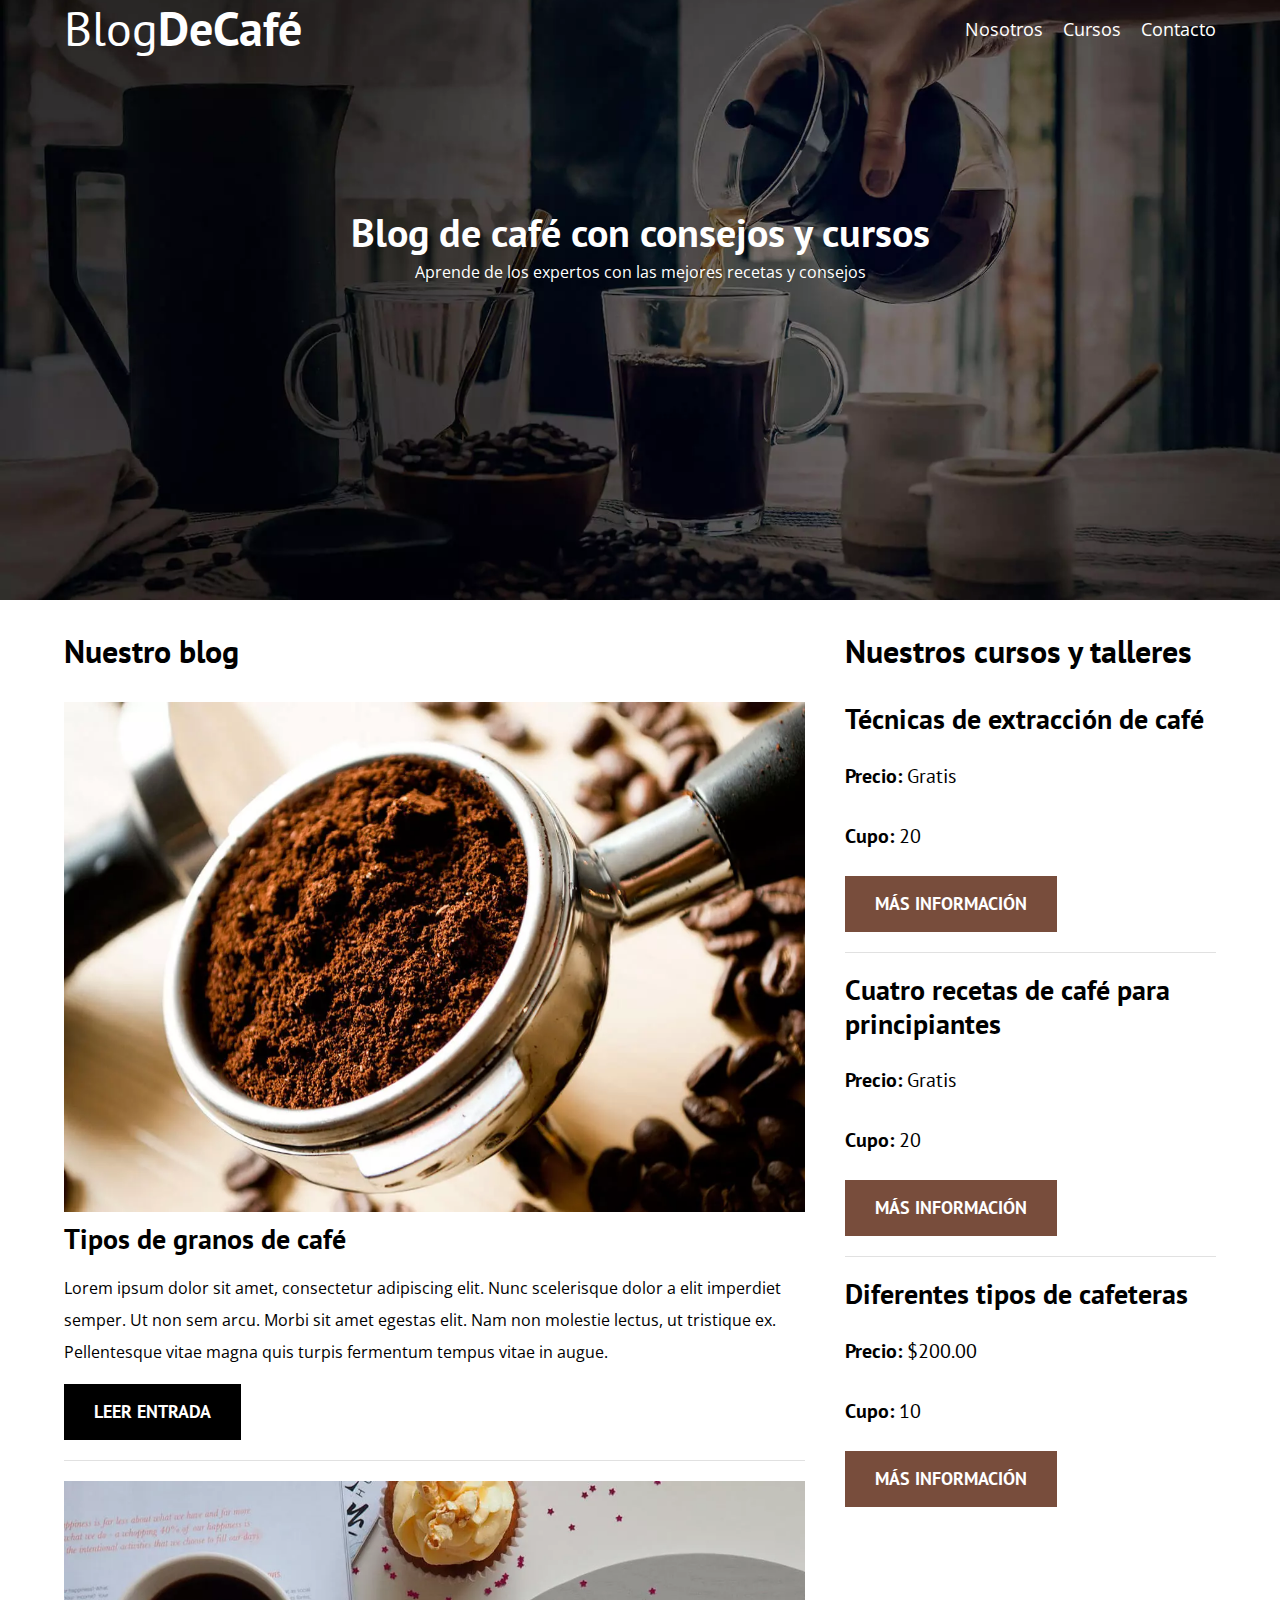
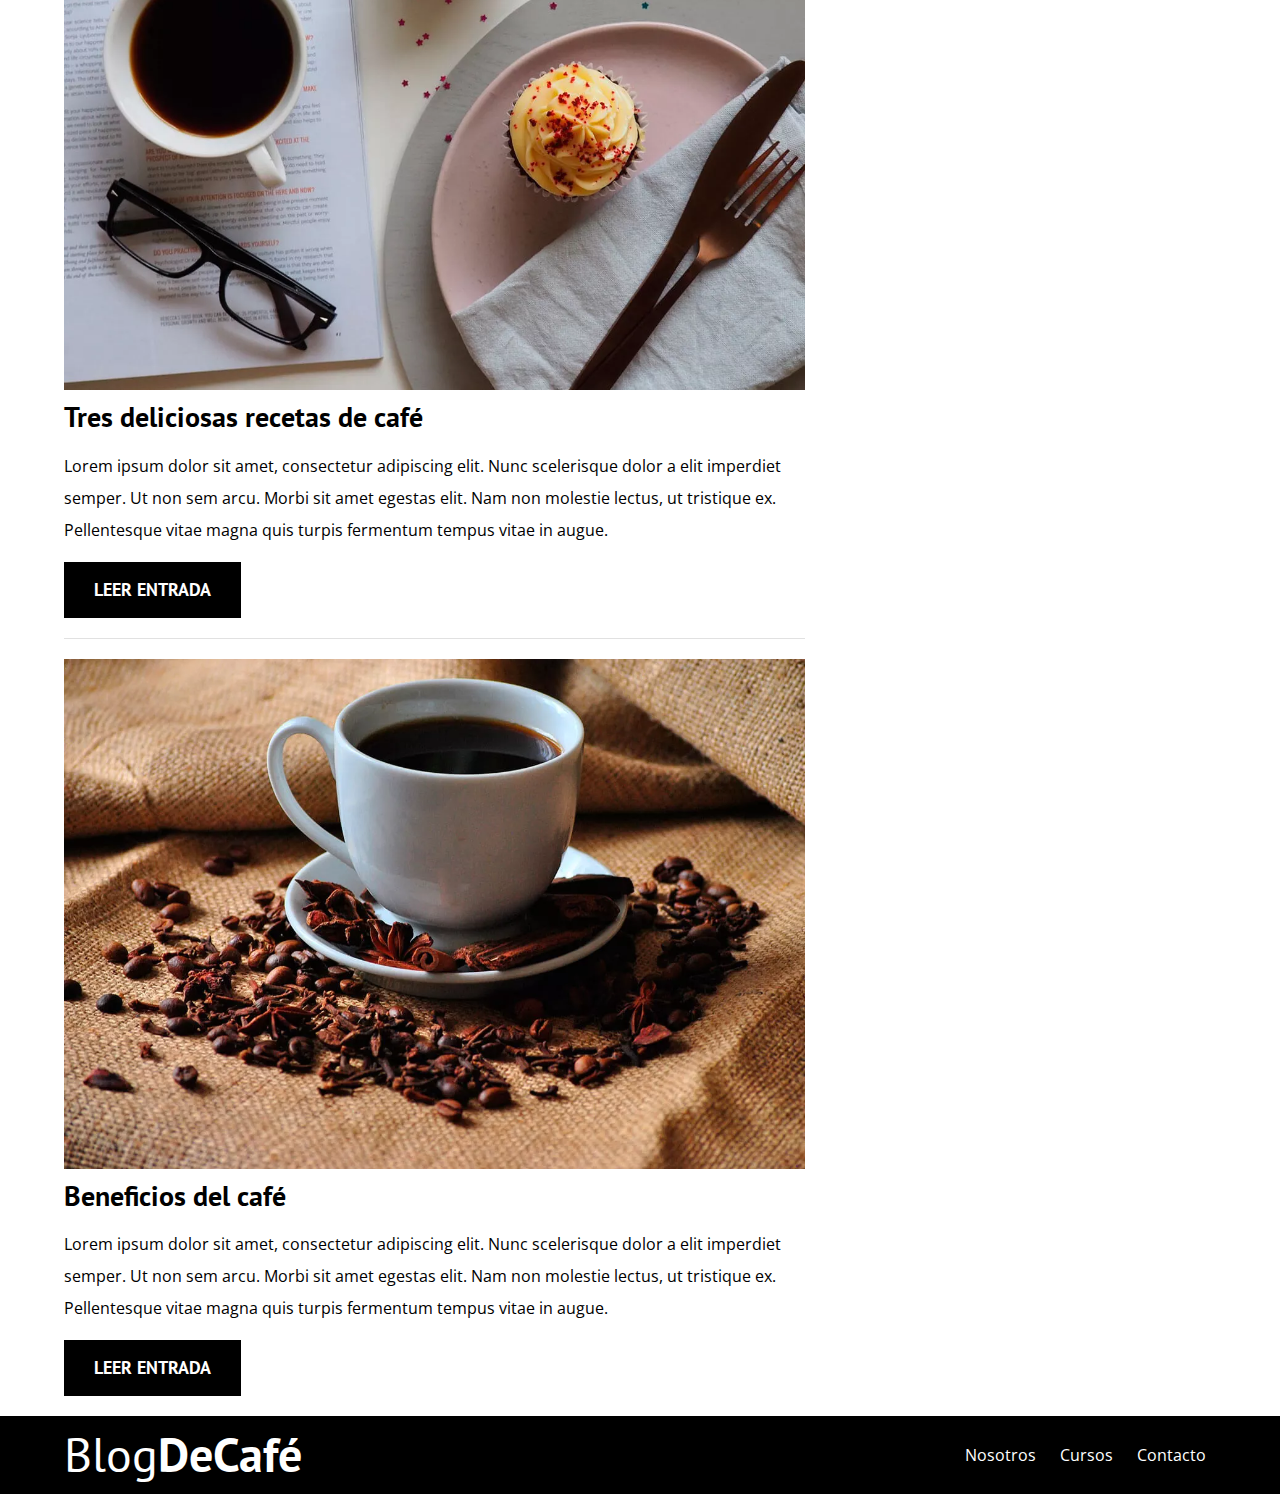
<file: index.html>
<!DOCTYPE html>
<html lang="en">
<head>
    <meta charset="UTF-8">
    <meta http-equiv="X-UA-Compatible" content="IE=edge">
    <meta name="viewport" content="width=device-width, initial-scale=1.0">
    <title>Blog de Café</title>
    <link rel="preconnect" href="https://fonts.gstatic.com">
    <!-- Prefetch -->
    <link rel="prefetch" href="nosotros.html" as="document">

    <!--Preload-->
    <link rel="preload" href="css/normalize.css" as="style">
    <link rel="stylesheet" href="css/normalize.css">  <!--Añadiendo normalize-->

    <link rel="preload" href="https://fonts.googleapis.com/css2?family=Open+Sans&family=PT+Sans:wght@400;700&display=swap" crossorigin="crossorigin" as="font">
    <link href="https://fonts.googleapis.com/css2?family=Open+Sans&family=PT+Sans:wght@400;700&display=swap" rel="stylesheet"> <!--Para una fuente externa-->

    <link rel="preload" href="css/styles.css">
    <link rel="stylesheet" href="css/styles.css" as="style">     <!--Estilos-->
</head>
<body>
    <header class="header">
        <div class="contenedor">
            <div class="barra">
                <a class="logo" href="index.html">
                    <h1 class="logo__nombre no-margin centrar-texto">Blog<span class="logo__bold">DeCafé</span></h1>
                </a>
                <nav class="navegacion centrar-texto">
                    <a href="nosotros.html" class="navegacion__enlace">Nosotros</a>
                    <a href="cursos.html" class="navegacion__enlace">Cursos</a>
                    <a href="contacto.html" class="navegacion__enlace">Contacto</a>
                </nav>
            </div>
        </div>

        <div class="header__texto">
            <h2 class="no-margin">Blog de café con consejos y cursos</h2>
            <p class="no-margin">Aprende de los expertos con las mejores recetas y consejos</p>
        </div>
    </header>

    <div class="contenedor contenido-principal">
        <main class="blog">
            <h3>Nuestro blog</h3>

            <article class="entrada">       <!--Esta etiqueta es para añadir entradas de blogs o noticias-->
                <div class="entrada__imagen">   <!--Aquí va la imagen de la entrada-->
                    <picture>                   <!-- Mejor performance, carga más rápido una webp-->
                        <source loading="lazy" srcset="img/blog1.webp" type="image/webp">
                        <img loading="lazy" src="img/blog1.jpg" alt="imagen blog">
                    </picture>
                </div>

                <div class="entrada__contenido">         <!--Aquí va el contenido de la entrada-->
                    <h4 class="no-margin">Tipos de granos de café</h4>
                    <p>Lorem ipsum dolor sit amet, consectetur adipiscing elit. Nunc scelerisque dolor a elit imperdiet semper. Ut non sem arcu. Morbi sit amet egestas elit. Nam non molestie lectus, ut tristique ex. Pellentesque vitae magna quis turpis fermentum tempus vitae in augue.</p>
                    <a href="entrada.html" class="boton boton--primario">Leer entrada</a>       <!--Enlace para leer la entrada-->
                </div>
            </article>

            <article class="entrada">       <!--Esta etiqueta es para añadir entradas de blogs o noticias-->
                <div class="entrada__imagen">   <!--Aquí va la imagen de la entrada-->
                    <picture>                   <!-- Mejor performance, carga más rápido una webp-->
                        <source loading="lazy" srcset="img/blog2.webp" type="image/webp">
                        <img loading="lazy" src="img/blog2.jpg" alt="imagen blog">
                    </picture>
                </div>

                <div class="entrada__contenido">         <!--Aquí va el contenido de la entrada-->
                    <h4 class="no-margin">Tres deliciosas recetas de café</h4>
                    <p>Lorem ipsum dolor sit amet, consectetur adipiscing elit. Nunc scelerisque dolor a elit imperdiet semper. Ut non sem arcu. Morbi sit amet egestas elit. Nam non molestie lectus, ut tristique ex. Pellentesque vitae magna quis turpis fermentum tempus vitae in augue.</p>
                    <a href="entrada1.html" class="boton boton--primario">Leer entrada</a>       <!--Enlace para leer la entrada-->
                </div>
            </article>

            <article class="entrada">       <!--Esta etiqueta es para añadir entradas de blogs o noticias-->
                <div class="entrada__imagen">   <!--Aquí va la imagen de la entrada-->
                    <picture>                   <!-- Mejor performance, carga más rápido una webp-->
                        <source loading="lazy" srcset="img/blog3.webp" type="image/webp">
                        <img loading="lazy" src="img/blog3.jpg" alt="imagen blog">
                    </picture>
                </div>

                <div class="entrada__contenido">         <!--Aquí va el contenido de la entrada-->
                    <h4 class="no-margin">Beneficios del café</h4>
                    <p>Lorem ipsum dolor sit amet, consectetur adipiscing elit. Nunc scelerisque dolor a elit imperdiet semper. Ut non sem arcu. Morbi sit amet egestas elit. Nam non molestie lectus, ut tristique ex. Pellentesque vitae magna quis turpis fermentum tempus vitae in augue.</p>
                    <a href="entrada2.html" class="boton boton--primario">Leer entrada</a>       <!--Enlace para leer la entrada-->
                </div>
            </article>
        </main>
        <aside class="sidebar">
            <h3>Nuestros cursos y talleres</h3>

            <ul class="cursos no-padding">            <!--Lista no oordenada. Útil para cuando tenermos listas de varios contenidos. "ul" proporciona las viñetas como puntitos-->
                <li class="widget-curso">             <!--Entradas de la lista-->
                    <h4 class="no-margin">Técnicas de extracción de café</h4>
                    <p class="widget-curso__label">Precio: 
                        <span class="widget-curso__info">Gratis</span>
                    </p>
                    <p class="widget-curso__label">Cupo: 
                        <span class="widget-curso__info">20</span>
                    </p>
                    <a href="entrada.html" class="boton boton--secundario">Más información</a>
                </li>

                <li class="widget-curso">           <!--Entradas de la lista-->
                    <h4 class="no-margin">Cuatro recetas de café para principiantes</h4>
                    <p class="widget-curso__label">Precio: 
                        <span class="widget-curso__info">Gratis</span>
                    </p>
                    <p class="widget-curso__label">Cupo: 
                        <span class="widget-curso__info">20</span>
                    </p>
                    <a href="entrada.html" class="boton boton--secundario">Más información</a>
                </li>

                <li class="widget-curso">           <!--Entradas de la lista-->
                    <h4 class="no-margin">Diferentes tipos de cafeteras</h4>
                    <p class="widget-curso__label">Precio: 
                        <span class="widget-curso__info">$200.00</span>
                    </p>
                    <p class="widget-curso__label">Cupo: 
                        <span class="widget-curso__info">10</span>
                    </p>
                    <a href="entrada.html" class="boton boton--secundario">Más información</a>
                </li>
            </ul>
        </aside>
    </div>
    <footer class="footer">
        <div class="contenedor barra--footer">
            <a href="index.html" class="logo--footer">
                <h1 class="logo__nombre no-margin logo__nombre--footer">Blog<span class="logo__bold">DeCafé</span></h1>
            </a>
            <nav class="navegacion__footer">
                <a href="nosotros.html" class="boton__footer">Nosotros</a>
                <a href="cursos.html" class="boton__footer">Cursos</a>
                <a href="contacto.html" class="boton__footer">Contacto</a>
            </nav>
        </div>
    </footer>
    <!-- Por regla, los archivos JavaScript se agregan al final antes de que se cierre el body -->
    <script src="js/modernizr.js"></script>
</body>
</html>
</file>
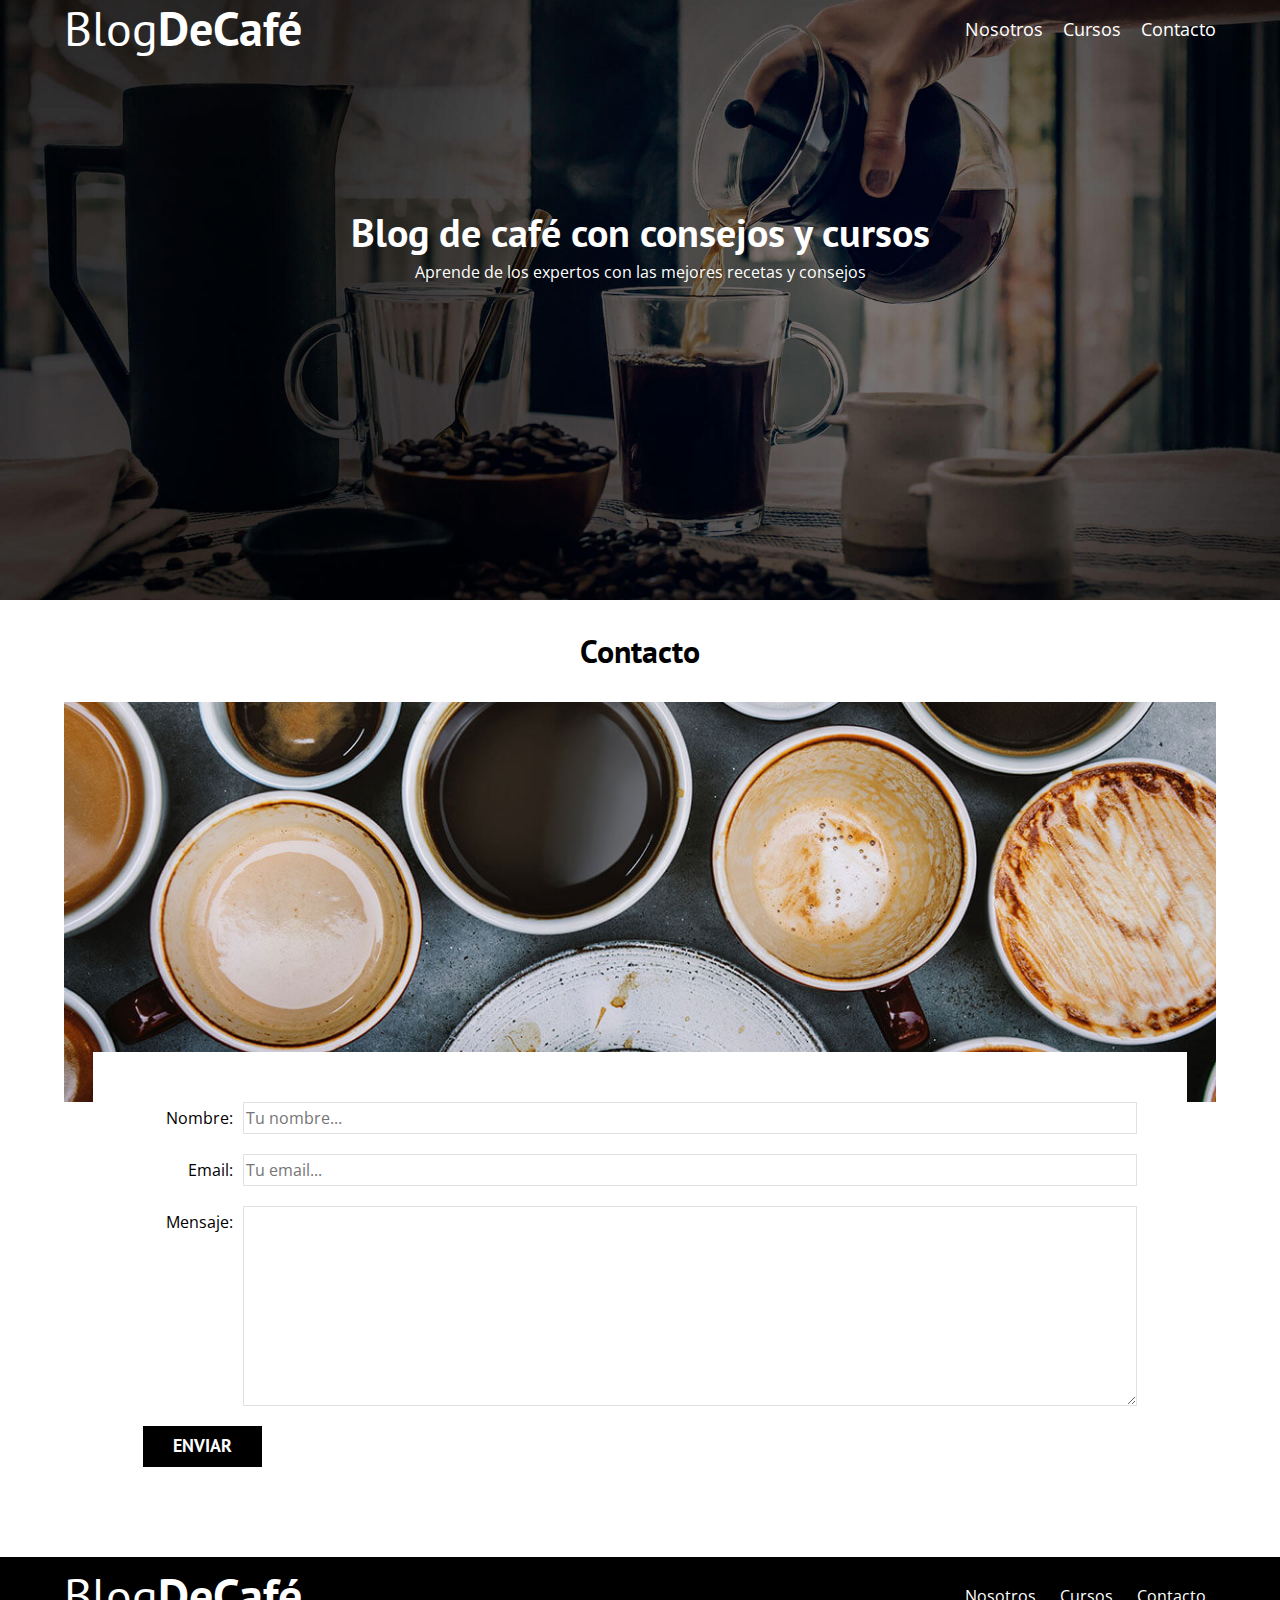
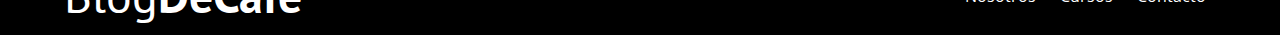
<file: contacto.html>
<!DOCTYPE html>
<html lang="en">
<head>
    <meta charset="UTF-8">
    <meta http-equiv="X-UA-Compatible" content="IE=edge">
    <meta name="viewport" content="width=device-width, initial-scale=1.0">
    <title>Blog de Café</title>
    <link rel="stylesheet" href="css/normalize.css">  <!--Añadiendo normalize-->
    <link rel="preconnect" href="https://fonts.gstatic.com">
    <link href="https://fonts.googleapis.com/css2?family=Open+Sans&family=PT+Sans:wght@400;700&display=swap" rel="stylesheet"> 
    <link rel="stylesheet" href="css/styles.css">     <!--Estilos-->
</head>
<body>
    <header class="header">
        <div class="contenedor">
            <div class="barra">
                <a class="logo" href="index.html">
                    <h1 class="logo__nombre no-margin centrar-texto">Blog<span class="logo__bold">DeCafé</span></h1>
                </a>
                <nav class="navegacion centrar-texto">
                    <a href="nosotros.html" class="navegacion__enlace">Nosotros</a>
                    <a href="cursos.html" class="navegacion__enlace">Cursos</a>
                    <a href="contacto.html" class="navegacion__enlace">Contacto</a>
                </nav>
            </div>
        </div>

        <div class="header__texto">
            <h2 class="no-margin">Blog de café con consejos y cursos</h2>
            <p class="no-margin">Aprende de los expertos con las mejores recetas y consejos</p>
        </div>
    </header>

    <main class="contenedor">
        <h3 class="centrar-texto">Contacto</h3>
        <div class="contacto-bg"></div>         <!--Para poner imágenes de fondo es mejor colocarlas en el css, por eso sólo pusimos un div sin la imagen-->
        
        <form class="formulario">
            <div class="campo">                             <!--Campo del cuestionario-->
                <label class="campo__label" for="nombre">Nombre: </label>
                <input class="campo__field" type="text" placeholder="Tu nombre..." id="nombre">
            </div>

            <div class="campo">                             <!--Campo del cuestionario-->
                <label class="campo__label" for="email">Email: </label>
                <input class="campo__field" type="email" placeholder="Tu email..." id="email">
            </div>

            <div class="campo">                             <!--Campo del cuestionario-->
                <label class="campo__label" for="mensaje">Mensaje: </label>
                <textarea class="campo__field campo__field--textarea" id="mensaje" >
                </textarea>
            </div>

            <div class="campo">
                <input type="submit" value="Enviar" class="boton boton--primario">        <!--Botón de Enviar-->
            </div>
        </form>
    </main>
    <footer class="footer">
        <div class="contenedor barra--footer">
            <a href="index.html" class="logo--footer">
                <h1 class="logo__nombre no-margin logo__nombre--footer">Blog<span class="logo__bold">DeCafé</span></h1>
            </a>
            <nav class="navegacion__footer">
                <a href="nosotros.html" class="boton__footer">Nosotros</a>
                <a href="cursos.html" class="boton__footer">Cursos</a>
                <a href="contacto.html" class="boton__footer">Contacto</a>
            </nav>
        </div>
    </footer>
</body>
</html>
</file>
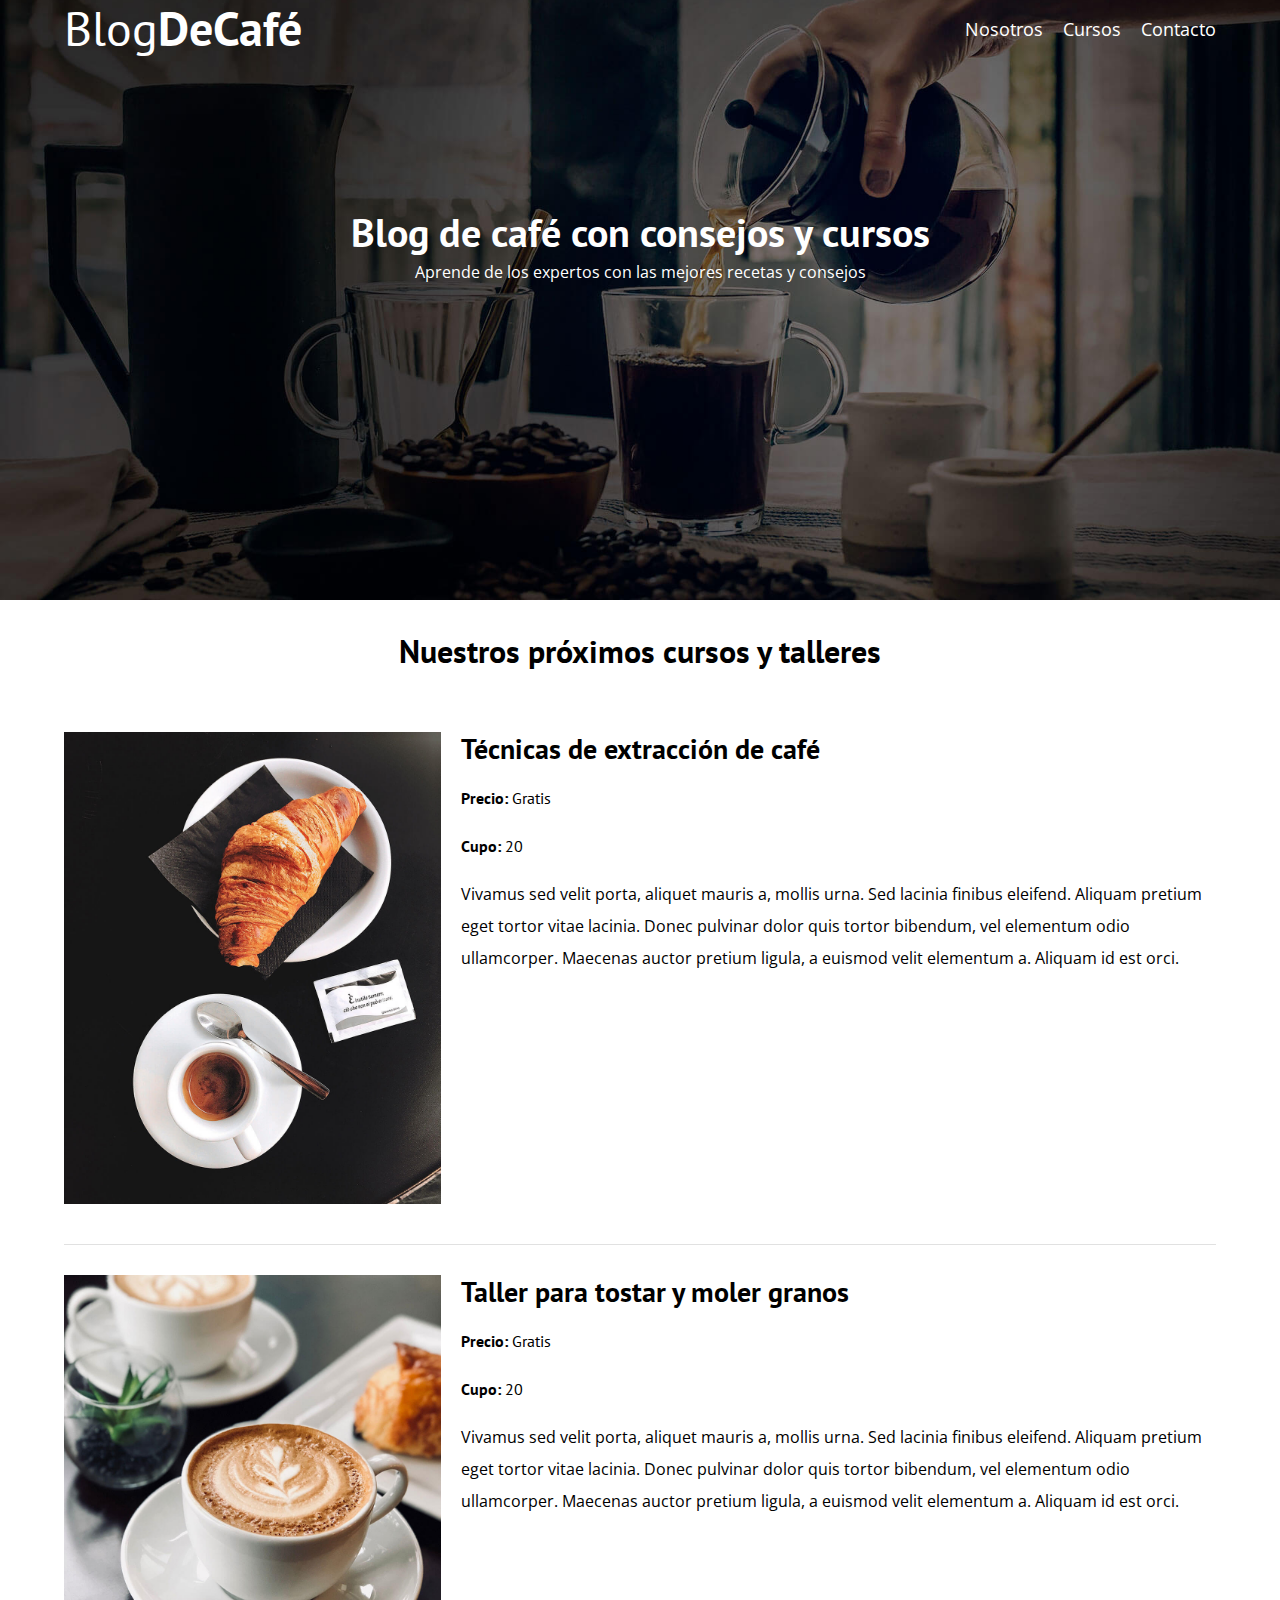
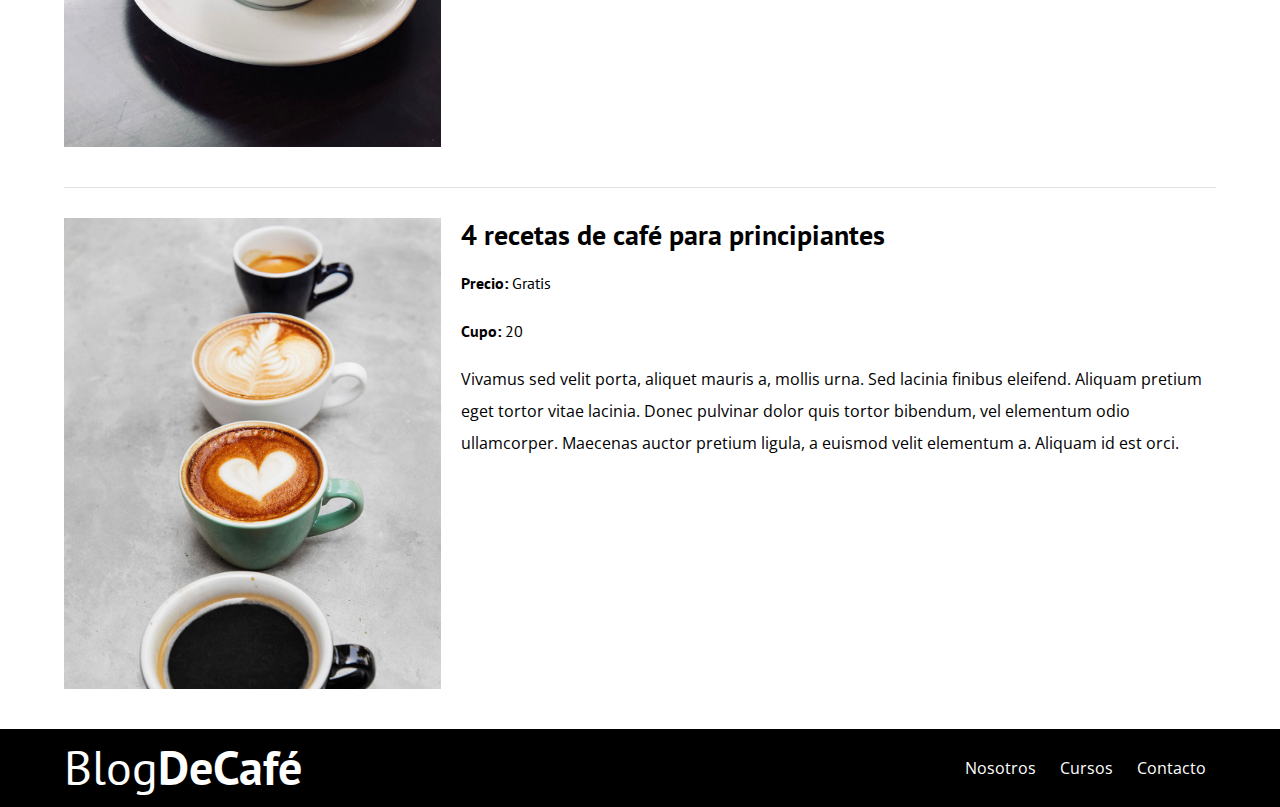
<file: cursos.html>
<!DOCTYPE html>
<html lang="en">
<head>
    <meta charset="UTF-8">
    <meta http-equiv="X-UA-Compatible" content="IE=edge">
    <meta name="viewport" content="width=device-width, initial-scale=1.0">
    <title>Blog de Café</title>
    <link rel="stylesheet" href="css/normalize.css">  <!--Añadiendo normalize-->
    <link rel="preconnect" href="https://fonts.gstatic.com">
    <link href="https://fonts.googleapis.com/css2?family=Open+Sans&family=PT+Sans:wght@400;700&display=swap" rel="stylesheet"> 
    <link rel="stylesheet" href="css/styles.css">     <!--Estilos-->
</head>
<body>
    <header class="header">
        <div class="contenedor">
            <div class="barra">
                <a class="logo" href="index.html">
                    <h1 class="logo__nombre no-margin centrar-texto">Blog<span class="logo__bold">DeCafé</span></h1>
                </a>
                <nav class="navegacion centrar-texto">
                    <a href="nosotros.html" class="navegacion__enlace">Nosotros</a>
                    <a href="cursos.html" class="navegacion__enlace">Cursos</a>
                    <a href="contacto.html" class="navegacion__enlace">Contacto</a>
                </nav>
            </div>
        </div>

        <div class="header__texto">
            <h2 class="no-margin">Blog de café con consejos y cursos</h2>
            <p class="no-margin">Aprende de los expertos con las mejores recetas y consejos</p>
        </div>
    </header>

    <main class="contenedor">
        <h3 class="centrar-texto">Nuestros próximos cursos y talleres</h3>

        <div class="curso">             <!--Entradas de la lista-->
            <div class="curso__imagen">
                <img src="img/curso1.jpg" alt="curso1">
            </div>
            <div class="curso__informacion">
                <h4 class="no-margin">Técnicas de extracción de café</h4>
                <p class="curso__label">Precio: 
                    <span class="widget-curso__info">Gratis</span>
                </p>
                <p class="curso__label">Cupo: 
                    <span class="widget-curso__info">20</span>
                </p>
                <p class="curso__descripcion">
                    Vivamus sed velit porta, aliquet mauris a, mollis urna. Sed lacinia finibus eleifend. Aliquam pretium eget tortor vitae lacinia. Donec pulvinar dolor quis tortor bibendum, vel elementum odio ullamcorper. Maecenas auctor pretium ligula, a euismod velit elementum a. Aliquam id est orci. 
                </p>
            </div> <!--Curso información-->
        </div> <!--Curso-->
        
        <div class="curso">             <!--Entradas de la lista-->
            <div class="curso__imagen">
                <img src="img/curso2.jpg" alt="curso1">
            </div>
            <div class="curso__informacion">
                <h4 class="no-margin">Taller para tostar y moler granos</h4>
                <p class="curso__label">Precio: 
                    <span class="widget-curso__info">Gratis</span>
                </p>
                <p class="curso__label">Cupo: 
                    <span class="widget-curso__info">20</span>
                </p>
                <p class="curso__descripcion">
                    Vivamus sed velit porta, aliquet mauris a, mollis urna. Sed lacinia finibus eleifend. Aliquam pretium eget tortor vitae lacinia. Donec pulvinar dolor quis tortor bibendum, vel elementum odio ullamcorper. Maecenas auctor pretium ligula, a euismod velit elementum a. Aliquam id est orci. 
                </p>
            </div> <!--Curso información-->
        </div> <!--Curso-->

        <div class="curso">             <!--Entradas de la lista-->
            <div class="curso__imagen">
                <img src="img/curso3.jpg" alt="curso1">
            </div>
            <div class="curso__informacion">
                <h4 class="no-margin">4 recetas de café para principiantes</h4>
                <p class="curso__label">Precio: 
                    <span class="widget-curso__info">Gratis</span>
                </p>
                <p class="curso__label">Cupo: 
                    <span class="widget-curso__info">20</span>
                </p>
                <p class="curso__descripcion">
                    Vivamus sed velit porta, aliquet mauris a, mollis urna. Sed lacinia finibus eleifend. Aliquam pretium eget tortor vitae lacinia. Donec pulvinar dolor quis tortor bibendum, vel elementum odio ullamcorper. Maecenas auctor pretium ligula, a euismod velit elementum a. Aliquam id est orci.
                </p>
            </div> <!--Curso información-->
        </div> <!--Curso-->

    </main>
    <footer class="footer">
        <div class="contenedor barra--footer">
            <a href="index.html" class="logo--footer">
                <h1 class="logo__nombre no-margin logo__nombre--footer">Blog<span class="logo__bold">DeCafé</span></h1>
            </a>
            <nav class="navegacion__footer">
                <a href="nosotros.html" class="boton__footer">Nosotros</a>
                <a href="cursos.html" class="boton__footer">Cursos</a>
                <a href="contacto.html" class="boton__footer">Contacto</a>
            </nav>
        </div>
    </footer>
</body>
</html>
</file>
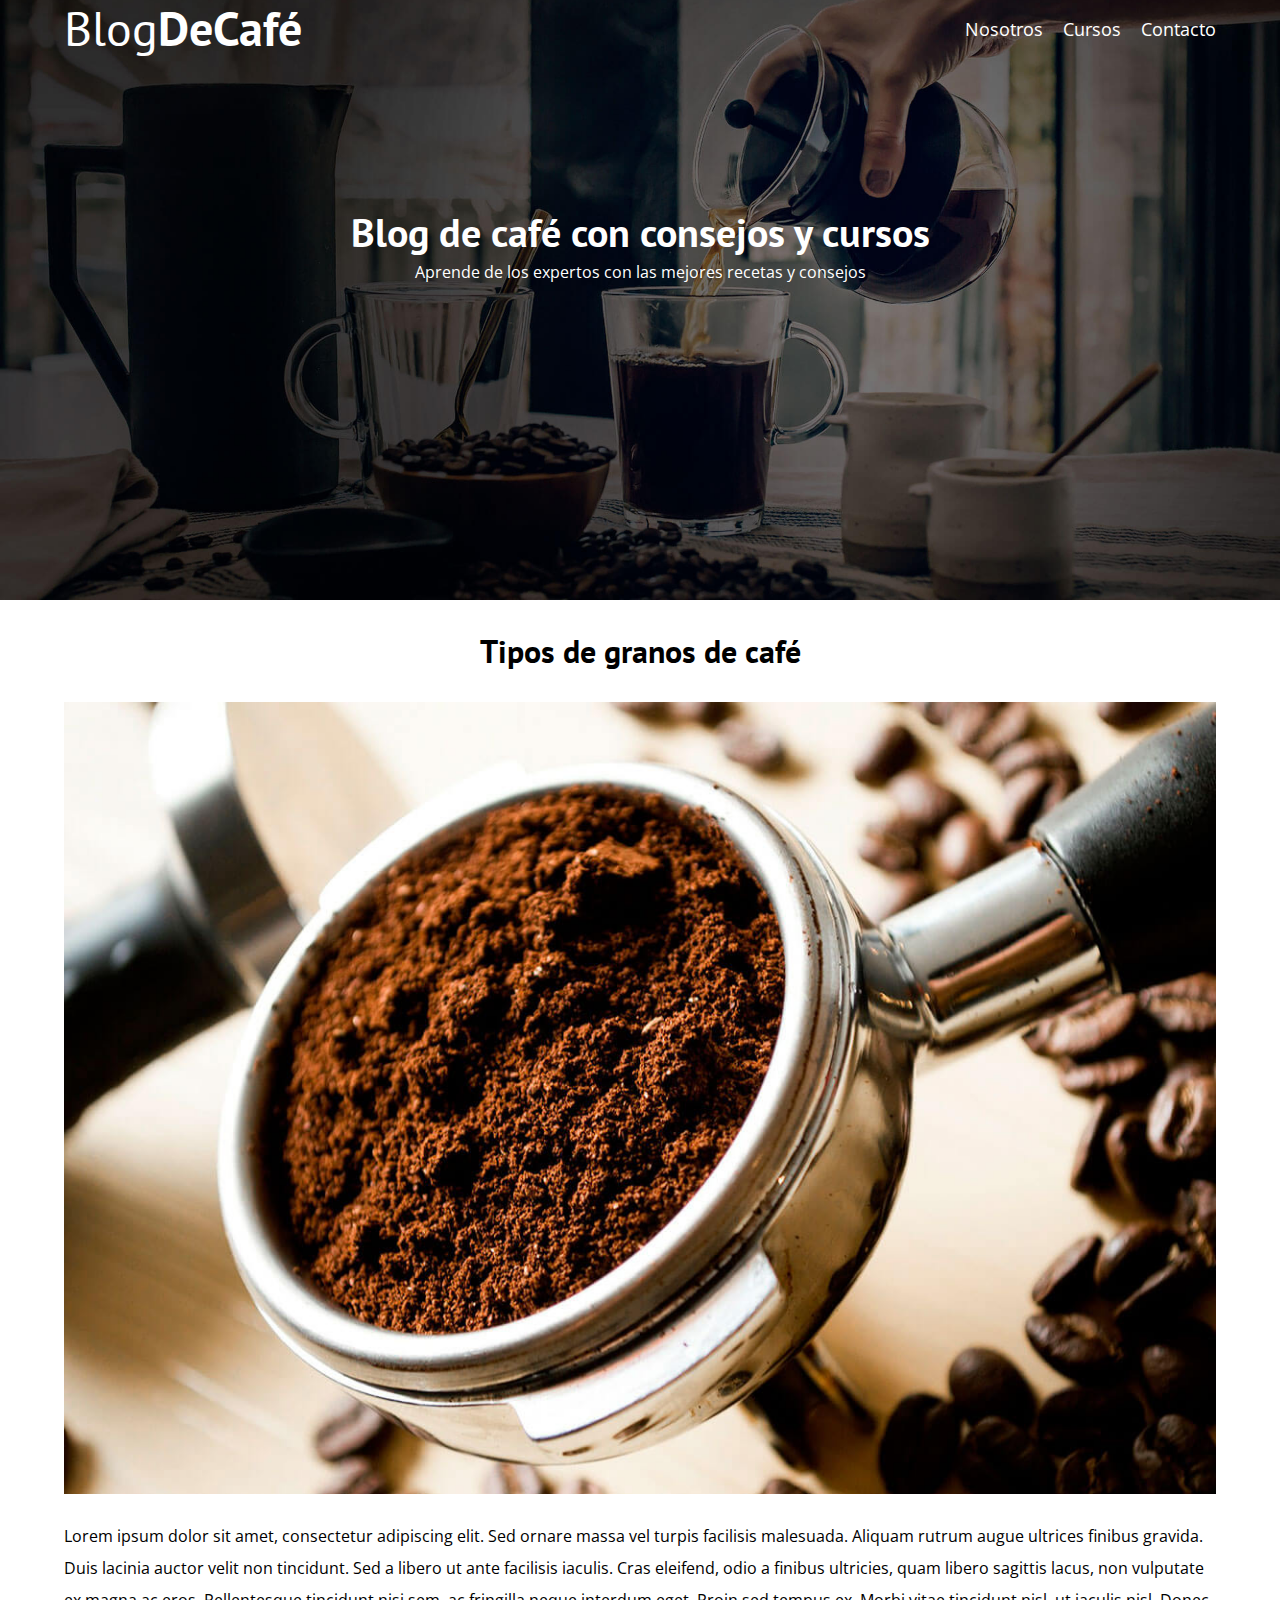
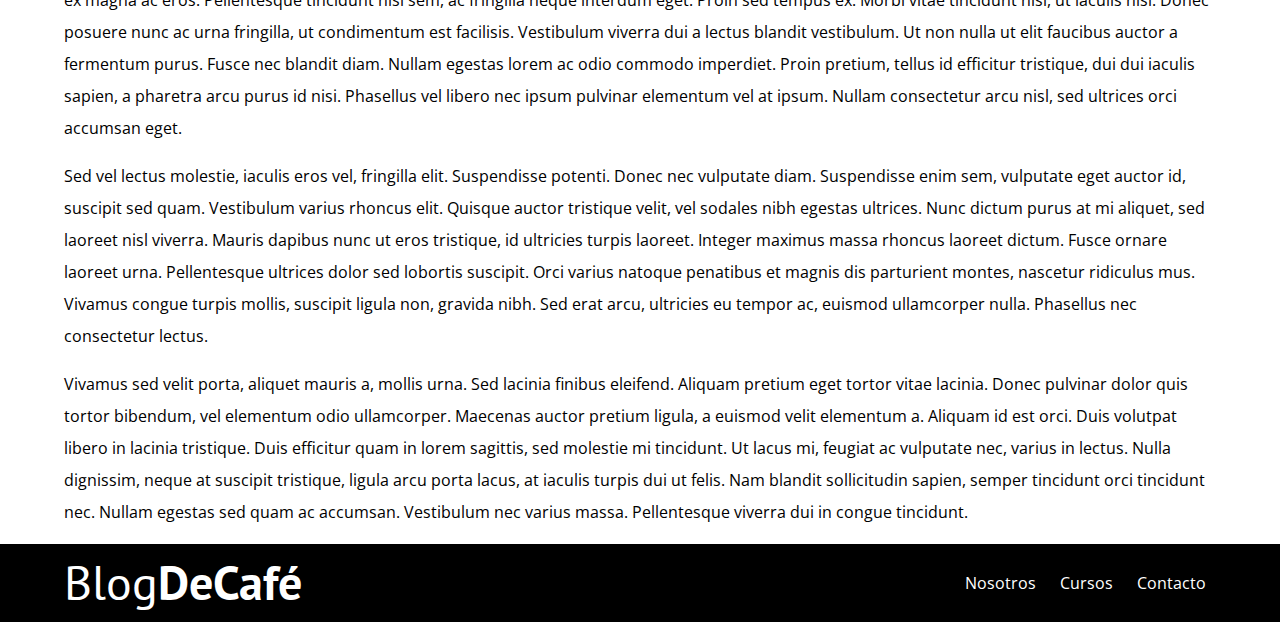
<file: entrada.html>
<!DOCTYPE html>
<html lang="en">
<head>
    <meta charset="UTF-8">
    <meta http-equiv="X-UA-Compatible" content="IE=edge">
    <meta name="viewport" content="width=device-width, initial-scale=1.0">
    <title>Blog de Café</title>
    <link rel="stylesheet" href="css/normalize.css">  <!--Añadiendo normalize-->
    <link rel="preconnect" href="https://fonts.gstatic.com">
    <link href="https://fonts.googleapis.com/css2?family=Open+Sans&family=PT+Sans:wght@400;700&display=swap" rel="stylesheet"> 
    <link rel="stylesheet" href="css/styles.css">     <!--Estilos-->
</head>
<body>
    <header class="header">
        <div class="contenedor">
            <div class="barra">
                <a class="logo" href="index.html">
                    <h1 class="logo__nombre no-margin centrar-texto">Blog<span class="logo__bold">DeCafé</span></h1>
                </a>
                <nav class="navegacion centrar-texto">
                    <a href="nosotros.html" class="navegacion__enlace">Nosotros</a>
                    <a href="cursos.html" class="navegacion__enlace">Cursos</a>
                    <a href="contacto.html" class="navegacion__enlace">Contacto</a>
                </nav>
            </div>
        </div>

        <div class="header__texto">
            <h2 class="no-margin">Blog de café con consejos y cursos</h2>
            <p class="no-margin">Aprende de los expertos con las mejores recetas y consejos</p>
        </div>
    </header>

    <main class="entrada-blog contenedor">
        <h3 class="centrar-texto">Tipos de granos de café</h3>
        <img class="entrada-blog__imagen" src="img/blog1.jpg" alt="entradablog">
        <p class="entrada-blog__texto">
            Lorem ipsum dolor sit amet, consectetur adipiscing elit. Sed ornare massa vel turpis facilisis malesuada. Aliquam rutrum augue ultrices finibus gravida. Duis lacinia auctor velit non tincidunt. Sed a libero ut ante facilisis iaculis. Cras eleifend, odio a finibus ultricies, quam libero sagittis lacus, non vulputate ex magna ac eros. Pellentesque tincidunt nisi sem, ac fringilla neque interdum eget. Proin sed tempus ex. Morbi vitae tincidunt nisl, ut iaculis nisl. Donec posuere nunc ac urna fringilla, ut condimentum est facilisis. Vestibulum viverra dui a lectus blandit vestibulum. Ut non nulla ut elit faucibus auctor a fermentum purus. Fusce nec blandit diam. Nullam egestas lorem ac odio commodo imperdiet. Proin pretium, tellus id efficitur tristique, dui dui iaculis sapien, a pharetra arcu purus id nisi. Phasellus vel libero nec ipsum pulvinar elementum vel at ipsum. Nullam consectetur arcu nisl, sed ultrices orci accumsan eget.
        </p>
        <p class="entrada-blog__texto">
            Sed vel lectus molestie, iaculis eros vel, fringilla elit. Suspendisse potenti. Donec nec vulputate diam. Suspendisse enim sem, vulputate eget auctor id, suscipit sed quam. Vestibulum varius rhoncus elit. Quisque auctor tristique velit, vel sodales nibh egestas ultrices. Nunc dictum purus at mi aliquet, sed laoreet nisl viverra. Mauris dapibus nunc ut eros tristique, id ultricies turpis laoreet. Integer maximus massa rhoncus laoreet dictum. Fusce ornare laoreet urna. Pellentesque ultrices dolor sed lobortis suscipit. Orci varius natoque penatibus et magnis dis parturient montes, nascetur ridiculus mus. Vivamus congue turpis mollis, suscipit ligula non, gravida nibh. Sed erat arcu, ultricies eu tempor ac, euismod ullamcorper nulla. Phasellus nec consectetur lectus.
        </p>
        <p class="entrada-blog__texto">
            Vivamus sed velit porta, aliquet mauris a, mollis urna. Sed lacinia finibus eleifend. Aliquam pretium eget tortor vitae lacinia. Donec pulvinar dolor quis tortor bibendum, vel elementum odio ullamcorper. Maecenas auctor pretium ligula, a euismod velit elementum a. Aliquam id est orci. Duis volutpat libero in lacinia tristique. Duis efficitur quam in lorem sagittis, sed molestie mi tincidunt. Ut lacus mi, feugiat ac vulputate nec, varius in lectus. Nulla dignissim, neque at suscipit tristique, ligula arcu porta lacus, at iaculis turpis dui ut felis. Nam blandit sollicitudin sapien, semper tincidunt orci tincidunt nec. Nullam egestas sed quam ac accumsan. Vestibulum nec varius massa. Pellentesque viverra dui in congue tincidunt. 
        </p>
    </main>
    <footer class="footer">
        <div class="contenedor barra--footer">
            <a href="index.html" class="logo--footer">
                <h1 class="logo__nombre no-margin logo__nombre--footer">Blog<span class="logo__bold">DeCafé</span></h1>
            </a>
            <nav class="navegacion__footer">
                <a href="nosotros.html" class="boton__footer">Nosotros</a>
                <a href="cursos.html" class="boton__footer">Cursos</a>
                <a href="contacto.html" class="boton__footer">Contacto</a>
            </nav>
        </div>
    </footer>
</body>
</html>
</file>
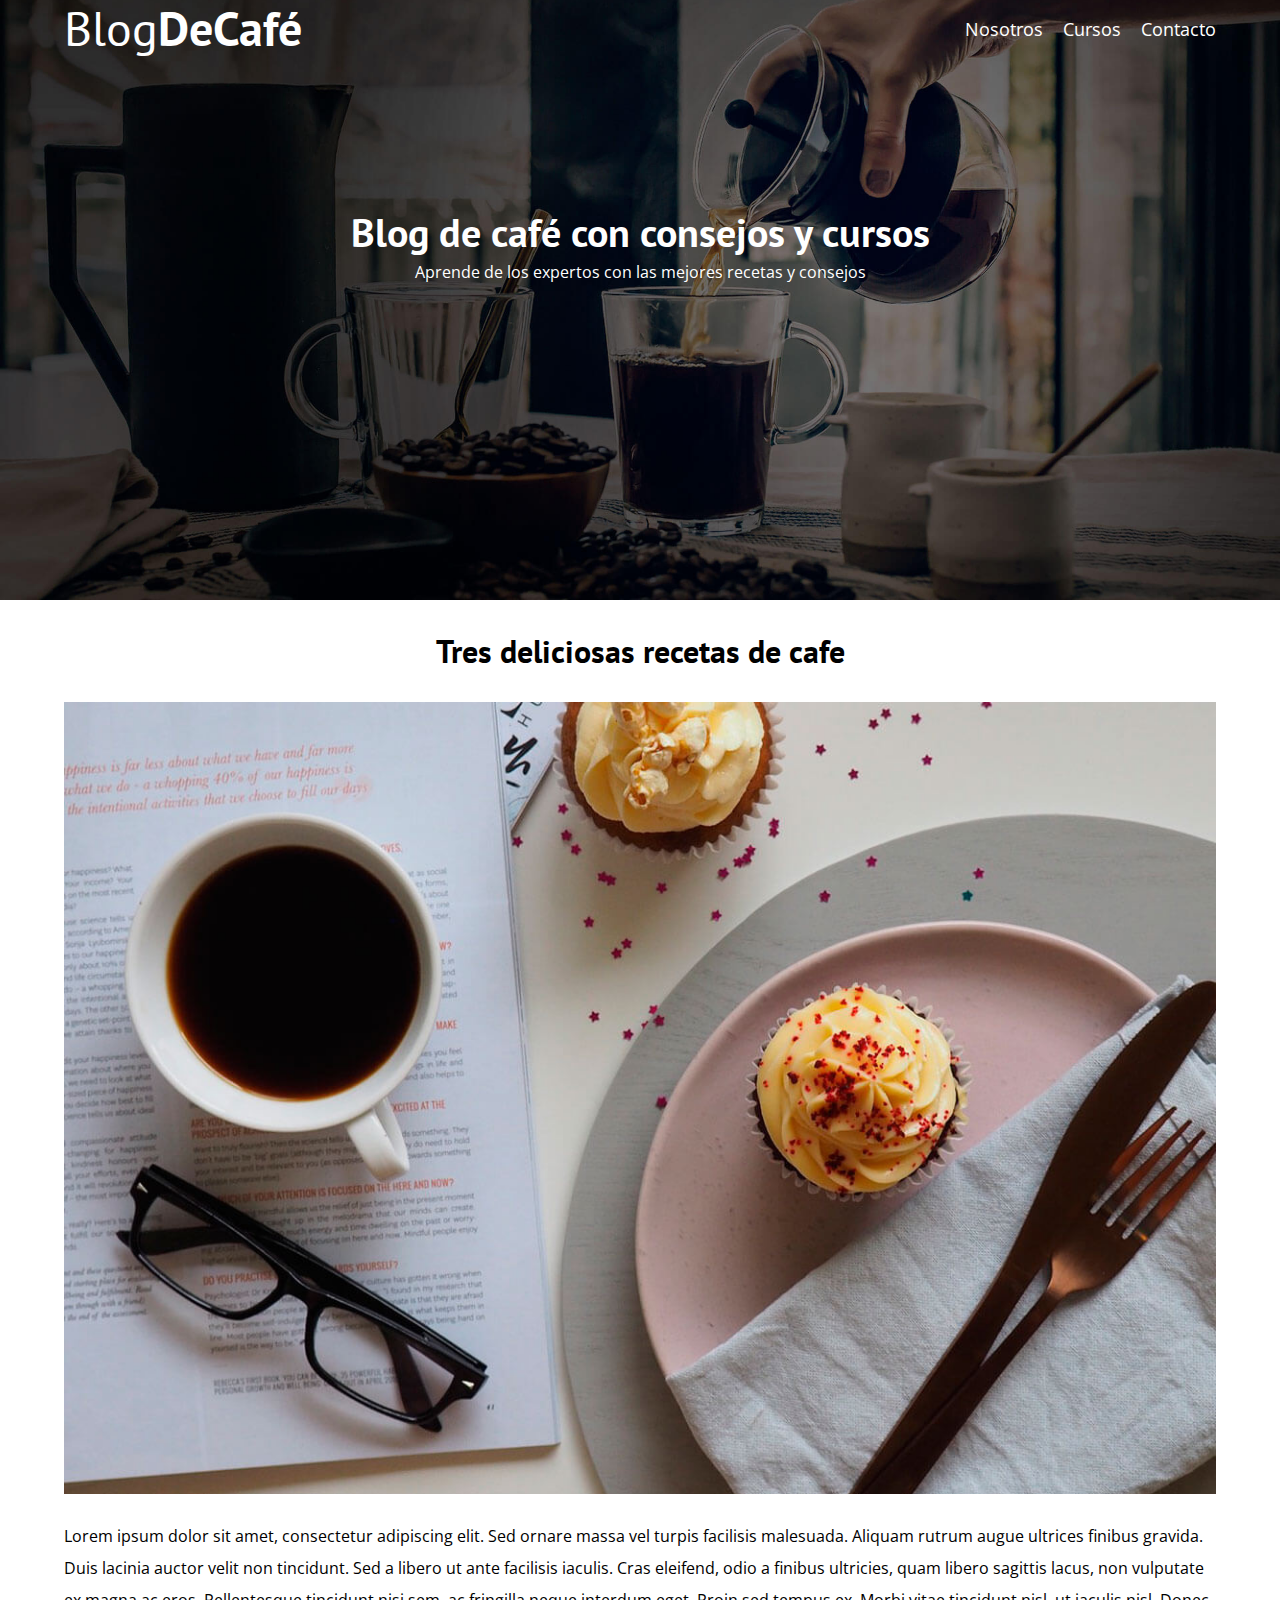
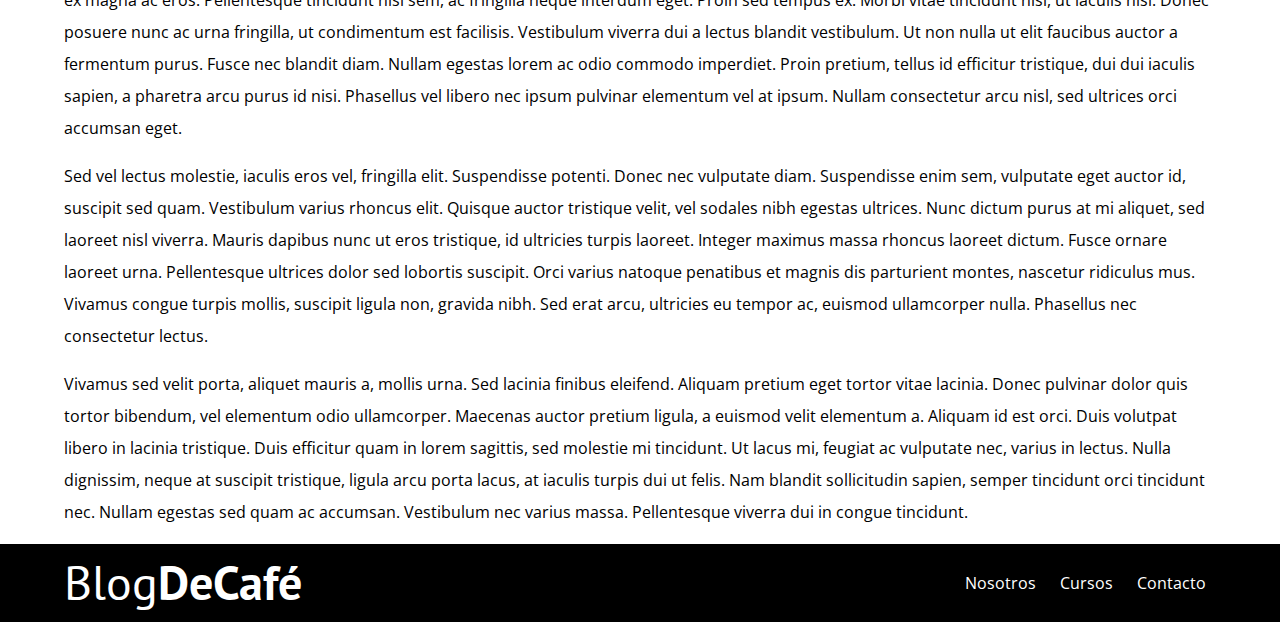
<file: entrada1.html>
<!DOCTYPE html>
<html lang="en">
<head>
    <meta charset="UTF-8">
    <meta http-equiv="X-UA-Compatible" content="IE=edge">
    <meta name="viewport" content="width=device-width, initial-scale=1.0">
    <title>Blog de Café</title>
    <link rel="stylesheet" href="css/normalize.css">  <!--Añadiendo normalize-->
    <link rel="preconnect" href="https://fonts.gstatic.com">
    <link href="https://fonts.googleapis.com/css2?family=Open+Sans&family=PT+Sans:wght@400;700&display=swap" rel="stylesheet"> 
    <link rel="stylesheet" href="css/styles.css">     <!--Estilos-->
</head>
<body>
    <header class="header">
        <div class="contenedor">
            <div class="barra">
                <a class="logo" href="index.html">
                    <h1 class="logo__nombre no-margin centrar-texto">Blog<span class="logo__bold">DeCafé</span></h1>
                </a>
                <nav class="navegacion centrar-texto">
                    <a href="nosotros.html" class="navegacion__enlace">Nosotros</a>
                    <a href="cursos.html" class="navegacion__enlace">Cursos</a>
                    <a href="contacto.html" class="navegacion__enlace">Contacto</a>
                </nav>
            </div>
        </div>

        <div class="header__texto">
            <h2 class="no-margin">Blog de café con consejos y cursos</h2>
            <p class="no-margin">Aprende de los expertos con las mejores recetas y consejos</p>
        </div>
    </header>

    <main class="entrada-blog contenedor">
        <h3 class="centrar-texto">Tres deliciosas recetas de cafe</h3>
        <img class="entrada-blog__imagen" src="img/blog2.jpg" alt="entradablog">
        <p class="entrada-blog__texto">
            Lorem ipsum dolor sit amet, consectetur adipiscing elit. Sed ornare massa vel turpis facilisis malesuada. Aliquam rutrum augue ultrices finibus gravida. Duis lacinia auctor velit non tincidunt. Sed a libero ut ante facilisis iaculis. Cras eleifend, odio a finibus ultricies, quam libero sagittis lacus, non vulputate ex magna ac eros. Pellentesque tincidunt nisi sem, ac fringilla neque interdum eget. Proin sed tempus ex. Morbi vitae tincidunt nisl, ut iaculis nisl. Donec posuere nunc ac urna fringilla, ut condimentum est facilisis. Vestibulum viverra dui a lectus blandit vestibulum. Ut non nulla ut elit faucibus auctor a fermentum purus. Fusce nec blandit diam. Nullam egestas lorem ac odio commodo imperdiet. Proin pretium, tellus id efficitur tristique, dui dui iaculis sapien, a pharetra arcu purus id nisi. Phasellus vel libero nec ipsum pulvinar elementum vel at ipsum. Nullam consectetur arcu nisl, sed ultrices orci accumsan eget.
        </p>
        <p class="entrada-blog__texto">
            Sed vel lectus molestie, iaculis eros vel, fringilla elit. Suspendisse potenti. Donec nec vulputate diam. Suspendisse enim sem, vulputate eget auctor id, suscipit sed quam. Vestibulum varius rhoncus elit. Quisque auctor tristique velit, vel sodales nibh egestas ultrices. Nunc dictum purus at mi aliquet, sed laoreet nisl viverra. Mauris dapibus nunc ut eros tristique, id ultricies turpis laoreet. Integer maximus massa rhoncus laoreet dictum. Fusce ornare laoreet urna. Pellentesque ultrices dolor sed lobortis suscipit. Orci varius natoque penatibus et magnis dis parturient montes, nascetur ridiculus mus. Vivamus congue turpis mollis, suscipit ligula non, gravida nibh. Sed erat arcu, ultricies eu tempor ac, euismod ullamcorper nulla. Phasellus nec consectetur lectus.
        </p>
        <p class="entrada-blog__texto">
            Vivamus sed velit porta, aliquet mauris a, mollis urna. Sed lacinia finibus eleifend. Aliquam pretium eget tortor vitae lacinia. Donec pulvinar dolor quis tortor bibendum, vel elementum odio ullamcorper. Maecenas auctor pretium ligula, a euismod velit elementum a. Aliquam id est orci. Duis volutpat libero in lacinia tristique. Duis efficitur quam in lorem sagittis, sed molestie mi tincidunt. Ut lacus mi, feugiat ac vulputate nec, varius in lectus. Nulla dignissim, neque at suscipit tristique, ligula arcu porta lacus, at iaculis turpis dui ut felis. Nam blandit sollicitudin sapien, semper tincidunt orci tincidunt nec. Nullam egestas sed quam ac accumsan. Vestibulum nec varius massa. Pellentesque viverra dui in congue tincidunt. 
        </p>
    </main>
    <footer class="footer">
        <div class="contenedor barra--footer">
            <a href="index.html" class="logo--footer">
                <h1 class="logo__nombre no-margin logo__nombre--footer">Blog<span class="logo__bold">DeCafé</span></h1>
            </a>
            <nav class="navegacion__footer">
                <a href="nosotros.html" class="boton__footer">Nosotros</a>
                <a href="cursos.html" class="boton__footer">Cursos</a>
                <a href="contacto.html" class="boton__footer">Contacto</a>
            </nav>
        </div>
    </footer>
</body>
</html>
</file>
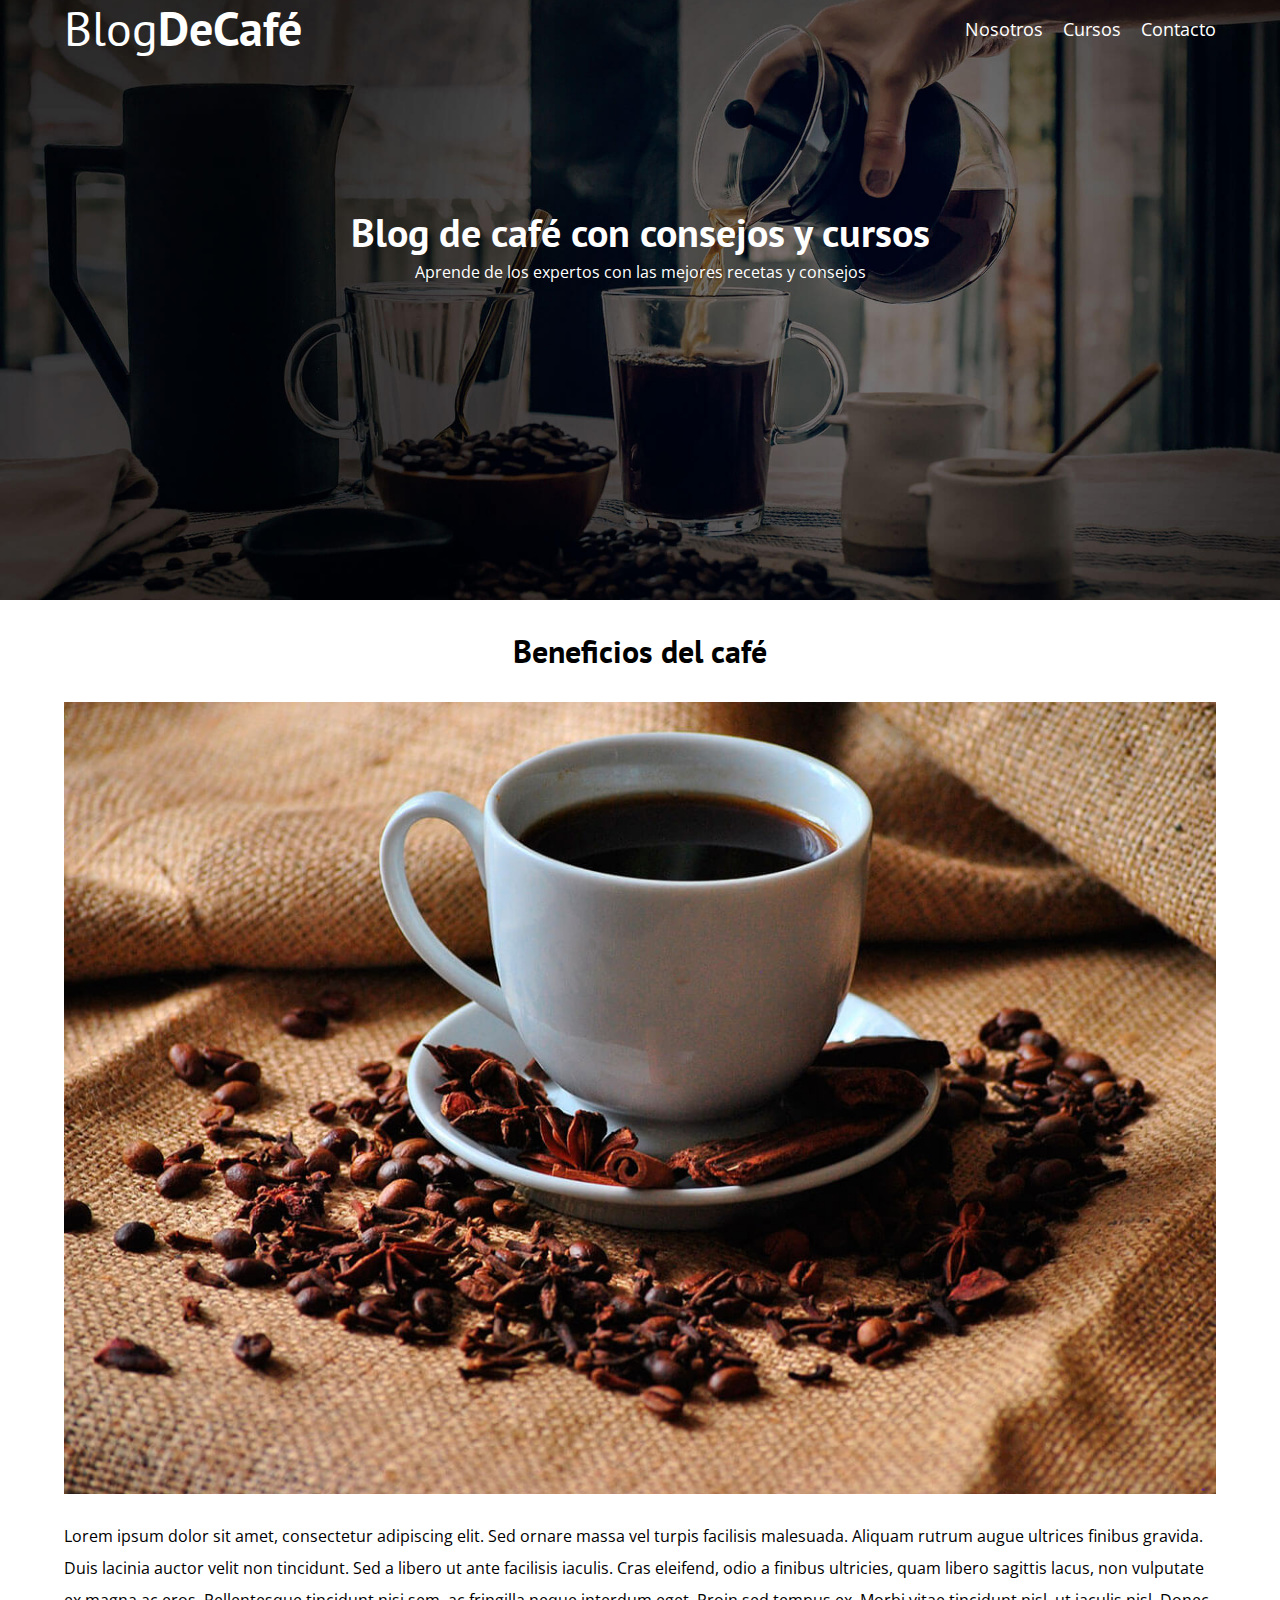
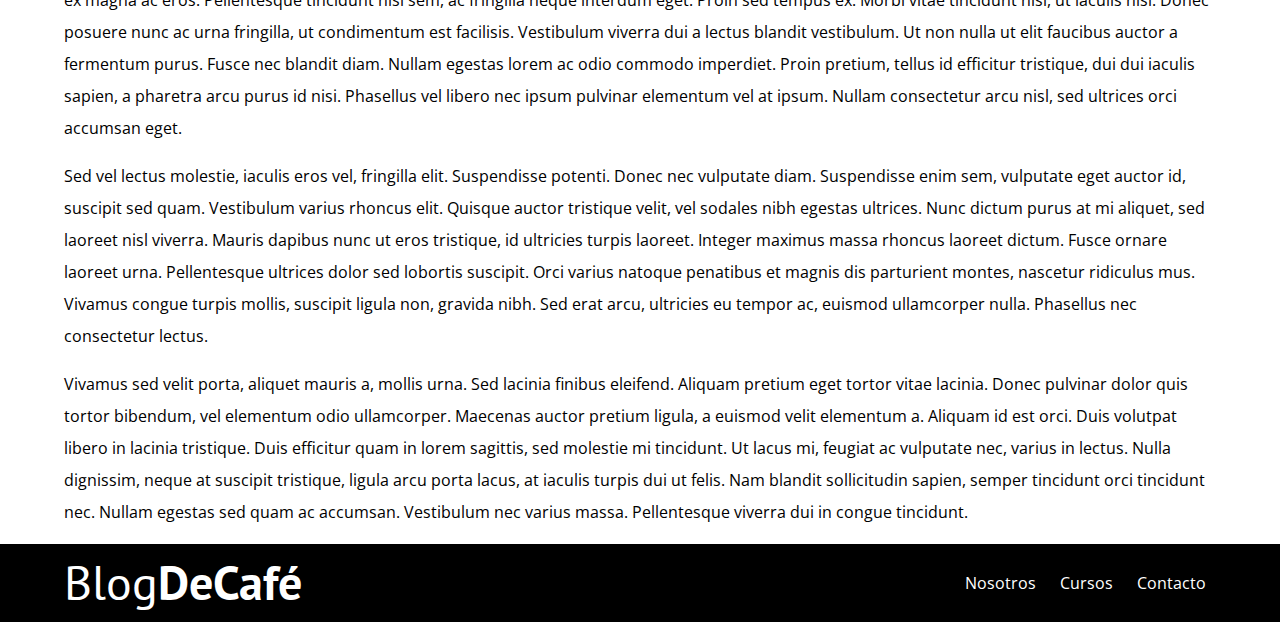
<file: entrada2.html>
<!DOCTYPE html>
<html lang="en">
<head>
    <meta charset="UTF-8">
    <meta http-equiv="X-UA-Compatible" content="IE=edge">
    <meta name="viewport" content="width=device-width, initial-scale=1.0">
    <title>Blog de Café</title>
    <link rel="stylesheet" href="css/normalize.css">  <!--Añadiendo normalize-->
    <link rel="preconnect" href="https://fonts.gstatic.com">
    <link href="https://fonts.googleapis.com/css2?family=Open+Sans&family=PT+Sans:wght@400;700&display=swap" rel="stylesheet"> 
    <link rel="stylesheet" href="css/styles.css">     <!--Estilos-->
</head>
<body>
    <header class="header">
        <div class="contenedor">
            <div class="barra">
                <a class="logo" href="index.html">
                    <h1 class="logo__nombre no-margin centrar-texto">Blog<span class="logo__bold">DeCafé</span></h1>
                </a>
                <nav class="navegacion centrar-texto">
                    <a href="nosotros.html" class="navegacion__enlace">Nosotros</a>
                    <a href="cursos.html" class="navegacion__enlace">Cursos</a>
                    <a href="contacto.html" class="navegacion__enlace">Contacto</a>
                </nav>
            </div>
        </div>

        <div class="header__texto">
            <h2 class="no-margin">Blog de café con consejos y cursos</h2>
            <p class="no-margin">Aprende de los expertos con las mejores recetas y consejos</p>
        </div>
    </header>

    <main class="entrada-blog contenedor">
        <h3 class="centrar-texto">Beneficios del café</h3>
        <img class="entrada-blog__imagen" src="img/blog3.jpg" alt="entradablog">
        <p class="entrada-blog__texto">
            Lorem ipsum dolor sit amet, consectetur adipiscing elit. Sed ornare massa vel turpis facilisis malesuada. Aliquam rutrum augue ultrices finibus gravida. Duis lacinia auctor velit non tincidunt. Sed a libero ut ante facilisis iaculis. Cras eleifend, odio a finibus ultricies, quam libero sagittis lacus, non vulputate ex magna ac eros. Pellentesque tincidunt nisi sem, ac fringilla neque interdum eget. Proin sed tempus ex. Morbi vitae tincidunt nisl, ut iaculis nisl. Donec posuere nunc ac urna fringilla, ut condimentum est facilisis. Vestibulum viverra dui a lectus blandit vestibulum. Ut non nulla ut elit faucibus auctor a fermentum purus. Fusce nec blandit diam. Nullam egestas lorem ac odio commodo imperdiet. Proin pretium, tellus id efficitur tristique, dui dui iaculis sapien, a pharetra arcu purus id nisi. Phasellus vel libero nec ipsum pulvinar elementum vel at ipsum. Nullam consectetur arcu nisl, sed ultrices orci accumsan eget.
        </p>
        <p class="entrada-blog__texto">
            Sed vel lectus molestie, iaculis eros vel, fringilla elit. Suspendisse potenti. Donec nec vulputate diam. Suspendisse enim sem, vulputate eget auctor id, suscipit sed quam. Vestibulum varius rhoncus elit. Quisque auctor tristique velit, vel sodales nibh egestas ultrices. Nunc dictum purus at mi aliquet, sed laoreet nisl viverra. Mauris dapibus nunc ut eros tristique, id ultricies turpis laoreet. Integer maximus massa rhoncus laoreet dictum. Fusce ornare laoreet urna. Pellentesque ultrices dolor sed lobortis suscipit. Orci varius natoque penatibus et magnis dis parturient montes, nascetur ridiculus mus. Vivamus congue turpis mollis, suscipit ligula non, gravida nibh. Sed erat arcu, ultricies eu tempor ac, euismod ullamcorper nulla. Phasellus nec consectetur lectus.
        </p>
        <p class="entrada-blog__texto">
            Vivamus sed velit porta, aliquet mauris a, mollis urna. Sed lacinia finibus eleifend. Aliquam pretium eget tortor vitae lacinia. Donec pulvinar dolor quis tortor bibendum, vel elementum odio ullamcorper. Maecenas auctor pretium ligula, a euismod velit elementum a. Aliquam id est orci. Duis volutpat libero in lacinia tristique. Duis efficitur quam in lorem sagittis, sed molestie mi tincidunt. Ut lacus mi, feugiat ac vulputate nec, varius in lectus. Nulla dignissim, neque at suscipit tristique, ligula arcu porta lacus, at iaculis turpis dui ut felis. Nam blandit sollicitudin sapien, semper tincidunt orci tincidunt nec. Nullam egestas sed quam ac accumsan. Vestibulum nec varius massa. Pellentesque viverra dui in congue tincidunt. 
        </p>
    </main>
    <footer class="footer">
        <div class="contenedor barra--footer">
            <a href="index.html" class="logo--footer">
                <h1 class="logo__nombre no-margin logo__nombre--footer">Blog<span class="logo__bold">DeCafé</span></h1>
            </a>
            <nav class="navegacion__footer">
                <a href="nosotros.html" class="boton__footer">Nosotros</a>
                <a href="cursos.html" class="boton__footer">Cursos</a>
                <a href="contacto.html" class="boton__footer">Contacto</a>
            </nav>
        </div>
    </footer>
</body>
</html>
</file>
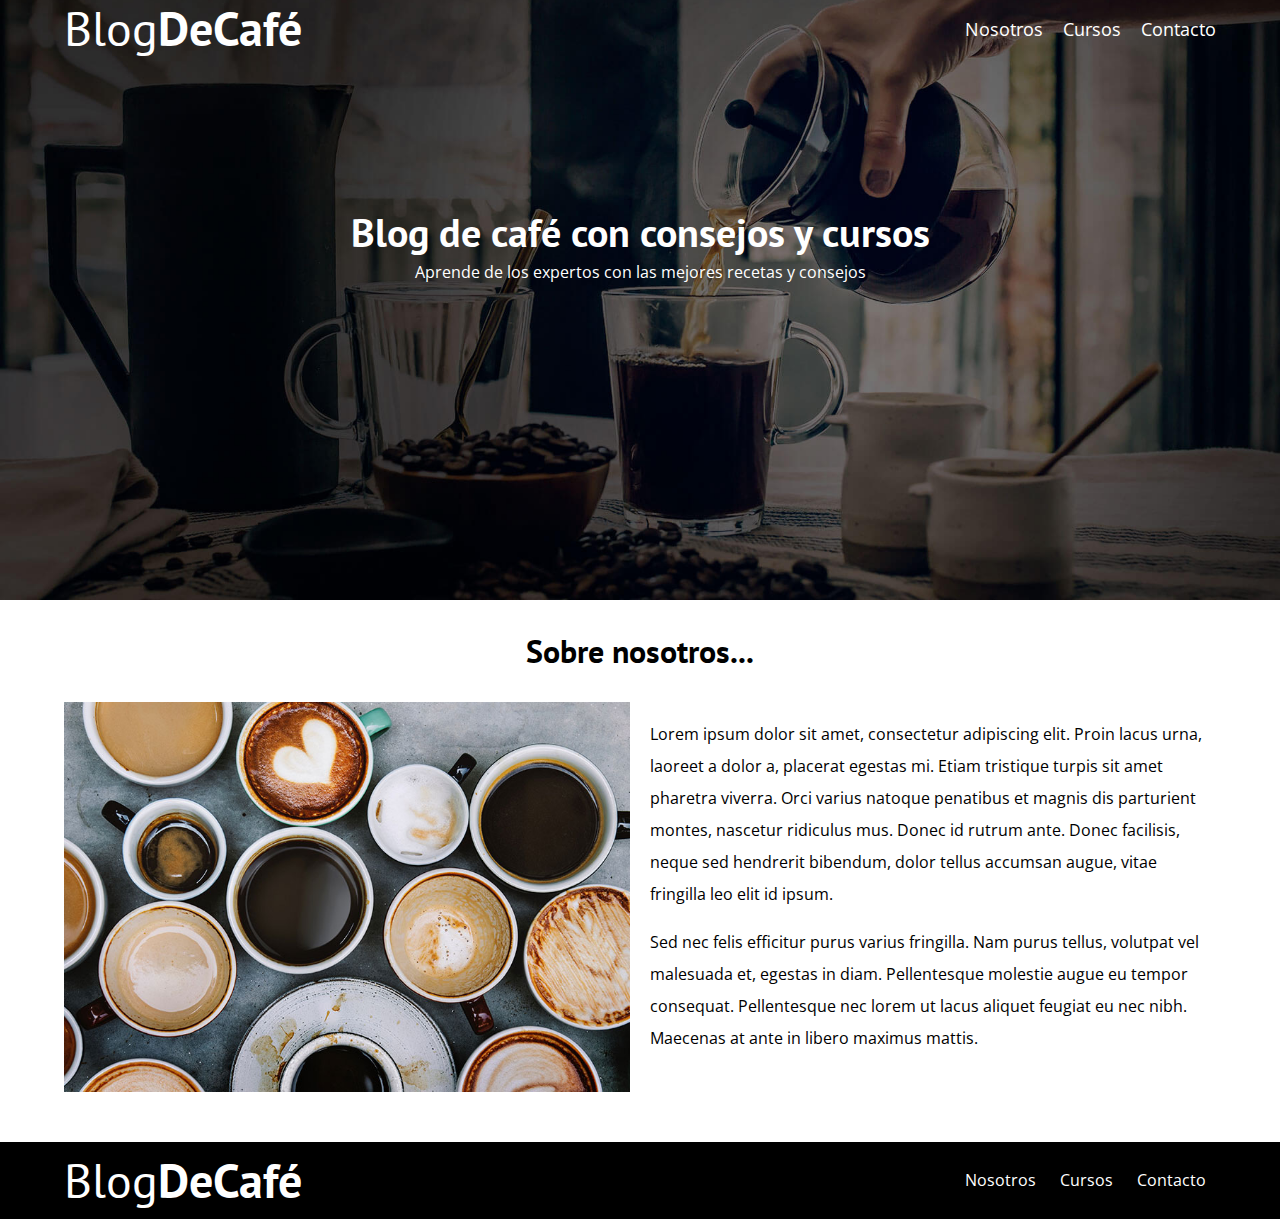
<file: nosotros.html>
<!DOCTYPE html>
<html lang="en">
<head>
    <meta charset="UTF-8">
    <meta http-equiv="X-UA-Compatible" content="IE=edge">
    <meta name="viewport" content="width=device-width, initial-scale=1.0">
    <title>Blog de Café</title>
    <link rel="stylesheet" href="css/normalize.css">  <!--Añadiendo normalize-->
    <link rel="preconnect" href="https://fonts.gstatic.com">
    <link href="https://fonts.googleapis.com/css2?family=Open+Sans&family=PT+Sans:wght@400;700&display=swap" rel="stylesheet"> 
    <link rel="stylesheet" href="css/styles.css">     <!--Estilos-->
</head>
<body>
    <header class="header">
        <div class="contenedor">
            <div class="barra">
                <a class="logo" href="index.html">
                    <h1 class="logo__nombre no-margin centrar-texto">Blog<span class="logo__bold">DeCafé</span></h1>
                </a>
                <nav class="navegacion centrar-texto">
                    <a href="nosotros.html" class="navegacion__enlace">Nosotros</a>
                    <a href="cursos.html" class="navegacion__enlace">Cursos</a>
                    <a href="contacto.html" class="navegacion__enlace">Contacto</a>
                </nav>
            </div>
        </div>

        <div class="header__texto">
            <h2 class="no-margin">Blog de café con consejos y cursos</h2>
            <p class="no-margin">Aprende de los expertos con las mejores recetas y consejos</p>
        </div>
    </header>

    <main class="contenedor">
        <h3 class="centrar-texto">Sobre nosotros...</h3>
        <div class="sobre-nosotros">
            <div class="sobre-nosotros__imagen">
                <img src="img/nosotros.jpg" alt="sobre nosotros">
            </div>
            <div class="sobre-nosotros__info">
                <p>
                    Lorem ipsum dolor sit amet, consectetur adipiscing elit. Proin lacus urna, laoreet a dolor a, placerat egestas mi. Etiam tristique turpis sit amet pharetra viverra. Orci varius natoque penatibus et magnis dis parturient montes, nascetur ridiculus mus. Donec id rutrum ante. Donec facilisis, neque sed hendrerit bibendum, dolor tellus accumsan augue, vitae fringilla leo elit id ipsum. 
                </p>
                <p>
                    Sed nec felis efficitur purus varius fringilla. Nam purus tellus, volutpat vel malesuada et, egestas in diam. Pellentesque molestie augue eu tempor consequat. Pellentesque nec lorem ut lacus aliquet feugiat eu nec nibh. Maecenas at ante in libero maximus mattis. 
                </p>
            </div>
        </div>
    </main>
    <footer class="footer">
        <div class="contenedor barra--footer">
            <a href="index.html" class="logo--footer">
                <h1 class="logo__nombre no-margin logo__nombre--footer">Blog<span class="logo__bold">DeCafé</span></h1>
            </a>
            <nav class="navegacion__footer">
                <a href="nosotros.html" class="boton__footer">Nosotros</a>
                <a href="cursos.html" class="boton__footer">Cursos</a>
                <a href="contacto.html" class="boton__footer">Contacto</a>
            </nav>
        </div>
    </footer>
</body>
</html>
</file>
<file: css/styles.css>
:root {
    --fuenteHeading: 'PT Sans', sans-serif;
    --fuenteParrafos: 'Open Sans', sans-serif;

    --primario: #784d3c;
    --gris: #e1e1e1;
    --blanco: #ffffff;
    --negro: #000000;
}

html {         /** Lo tienen que llevar todos los proyectos **/
    box-sizing: border-box;
    font-size: 62.5%; /** 1 rem = 10px */
}

*,*:before,*:after {
    box-sizing: inherit;
}
body{
    font-family: var(--fuenteParrafos);
    font-size: 1.6rem;
    line-height: 2;          /** Interlineado **/
}

/** Globales **/
.contenedor {
    width: min(90%, 120rem);        /** Es para acomodar mejor los contenedores, toma el valor mínimo: Ya sea 90% de la pantalla o 120rem según le convenga para que se vea mejor (!) Usarlo en futuros proyectos **/
    margin: 0 auto;
}

a{
    text-decoration: none;
}

h1, h2, h3, h4{
    font-family: var(--fuenteHeading);
    line-height: 1.2;               /** Añadiendo interlineado más delgado para los headings **/
}

h1 {
    font-size: 4.8rem;
}

h2 {
    font-size: 4rem;
}

h3 {
    font-size: 3.2rem;
}

h4 {
    font-size: 2.8rem;
}

img{
    max-width: 100%;
}

/** Utilidades **/
.no-margin {
    margin: 0;
}

.no-padding {
    padding: 0;
}

.centrar-texto {
    text-align: center;
}

/** Header **/
.webp .header {
    background-image: url(../img/banner.webp);  /** Para cargar una imagen de fondo webp apoyándonos de modernizr **/
}

.nowebp .header {
    background-image: url(../img/banner.jpg);   /** Para cargar una imagen de fondo jpg apoyándonos de modernizr recordando que no todos los navegadores corren webp**/
}
.header {
    background-image: url(../img/banner.jpg);   /** Para cargar una imagen de fondo jpg apoyándonos de modernizr recordando que no todos los navegadores corren webp**/
    height: 60rem;                      /** Con esta línea aparece la imagen con la altura indicada (en este caso, 600 pixeles) **/
    background-size: cover;
    background-repeat: no-repeat;
    background-position: center center;
}

.header__texto {
    text-align: center;     /** Centrando el texto **/
    color: var(--blanco);
    margin-top: 5rem;
}

@media (min-width: 768px) {     /** Añadiendo separación entre la barra y el título **/
    .header__texto {
        margin-top: 15rem;
    }
}

@media (min-width: 768px) {
    .barra {
        display: flex;                  /** Poner contenido dentro de un contenedor horizontal es mejor con flexbox **/
        justify-content: space-between; /** Acomodar un elemento de lado izquierdo y el otro a la derecha es con space-between **/
        align-items: center;
    }
}

.logo {
    color: var(--blanco);
}

.logo__nombre {
    font-weight: 400;
}

.logo__bold {
    font-weight: 700;
}

@media (min-width: 768px) {
    .navegacion {
        display: flex;  /** Los elementos se posicionan uno frente al otro para dispositivos como laptops **/
        gap: 2rem;      /** Separación **/
    }
}

.navegacion__enlace {
    display: block;     /** Los elementos se posicionan uno debajo del otro en dispositivos móviles**/
    font-size: 1.8rem;
    color: var(--blanco);
}

@media (min-width: 768px) {
    .contenido-principal {
        display: grid;
        grid-template-columns: 2fr 1fr;
        column-gap: 4rem;
    }
}

.entrada {
    border-bottom: 1px solid var(--gris);       /** Poniendo una línea divisora entre las entradas del blog **/
    margin-bottom: 2rem;                        /** Agrandando el espacio separar mejor las entradas **/
}

.entrada:last-of-type {                         /** Esta instrucción nos dice que a la última entrada no se le ponga el borde **/
    border: none;
    margin-bottom: 0;
}

.boton {
    display: block;     /** Para que tome todo el espacio **/
    font-family: var(--fuenteHeading);
    color: var(--blanco);
    text-align: center;
    padding: 1rem 3rem;
    font-size: 1.8rem;
    text-transform: uppercase;
    font-weight: 700;
    margin-bottom: 2rem;
    border: none;                       /** Para quitarle el borde de los botones por defecto **/
}

@media (min-width: 768px) {
    .boton {
        display: inline-block;          /** Respeta los margins, no como inline. Además inline toma el espacio que requiere, no como block que toma todo el espacio disponible **/ 
    }
}
.boton:hover {
    cursor: pointer;                    /** Darle la característica de que, cuando pasemos el mouse, cambie su animación **/
}
.boton--primario {                      /** Modificador **/
    background-color: var(--negro);
}

.boton--secundario {                    /** Modificador **/
    background-color: var(--primario);
}

.cursos {
    list-style: none;               /** Quitar las viñetas **/
}

.widget-curso {
    border-bottom: 1px solid var(--gris);
    margin-bottom: 2rem;
    font-size: 2rem;
}

.widget-curso:last-of-type {
    border-bottom: none;
    margin-bottom: 0;
}

.widget-curso__label {
    font-family: var(--fuenteHeading);
    font-weight: bold;                  /** Poniendo en negritas **/
}

.widget-curso__info {                   /** Quitando las negritas para la info **/
    font-weight: normal;
}

.logo__nombre--footer {
    color: var(--blanco);
}

.logo--footer {
    text-decoration: none;
}

.footer {
    background-color: var(--negro);
    padding: 1rem 0;
}

.barra--footer {
    text-align: center;
}

@media (min-width: 768px) {
    .barra--footer {
        display: flex;
        justify-content: space-between;
        align-items: center;
    }
}


.boton__footer {
    color: var(--blanco);
    padding: 1rem;
    padding-right: 1rem;
}

/** Sobre nosotros **/
@media (min-width: 768px) {
    .sobre-nosotros {
       display: grid;
       grid-template-columns: repeat(2,1fr);            /** Dos columnas de 1 fracción **/
       column-gap: 2rem;                                /** Añadiendo espacio entre columnas **/
       padding-bottom: 4rem;
    }
}


/** Cursos **/
.curso {
    padding: 3rem 0;                            /** Separación 3 rem arriba y abajo y 0 a los lados **/
    border-bottom: 1px solid var(--gris);       /** Añadiendo el borde de separación **/
}

.curso:last-of-type{
    border: none;
}

@media (min-width: 768px) {
    .curso {
        display: grid;
        grid-template-columns: 1fr 2fr;
        column-gap: 2rem;
    }
}

.curso:last-of-type {
    border-bottom: none;
    margin-bottom: 0;
}

.curso__label {
    font-family: var(--fuenteHeading);
    font-weight: bold;                  /** Poniendo en negritas **/
}

.curso__informacion {                   /** Quitando las negritas para la info **/
    font-weight: normal;
}

/** Entradas de blog **/

/** Contacto **/
.contacto-bg {
    background-image: url(../img/contacto.jpg);     /** Colocando la imagen de fondo **/
    height: 40rem;                                  /** Altura de 40rem **/
    background-size: cover;                         /** Cubrir el tamaño del fondo para hacerlo responsive **/
}

.formulario {
    background-color: var(--blanco);
    margin: -5rem auto 0 auto;                      /** Encimar las imágenes: Ojo al margin negativo **/
    width: 95%;                                     /** Toma sólo el 95% del espacio para dar ese efecto **/
    padding: 5rem;                                  /** Espacio en todas las direcciones para centrar un poco más los campos **/
}

.campo {
    display: flex;                                  /** Técnica para que los campos de los formularios tomen todo su espacio disponible **/
    margin-bottom: 2rem;                            /** Espacio hacia abajo entre cada campo **/
}

.campo__label {
    flex: 0 0 9rem;                                 /** Técnica **/
    text-align: right;
}

.campo__field {
    flex: 1;
    border: 1px solid var(--gris);                  /** Poniendo el border de los campos solido de 1px y color gris **/
    margin-left: 1rem;
}

.campo__field--textarea {
    height: 20rem;
    width: 100%;
}
</file>
